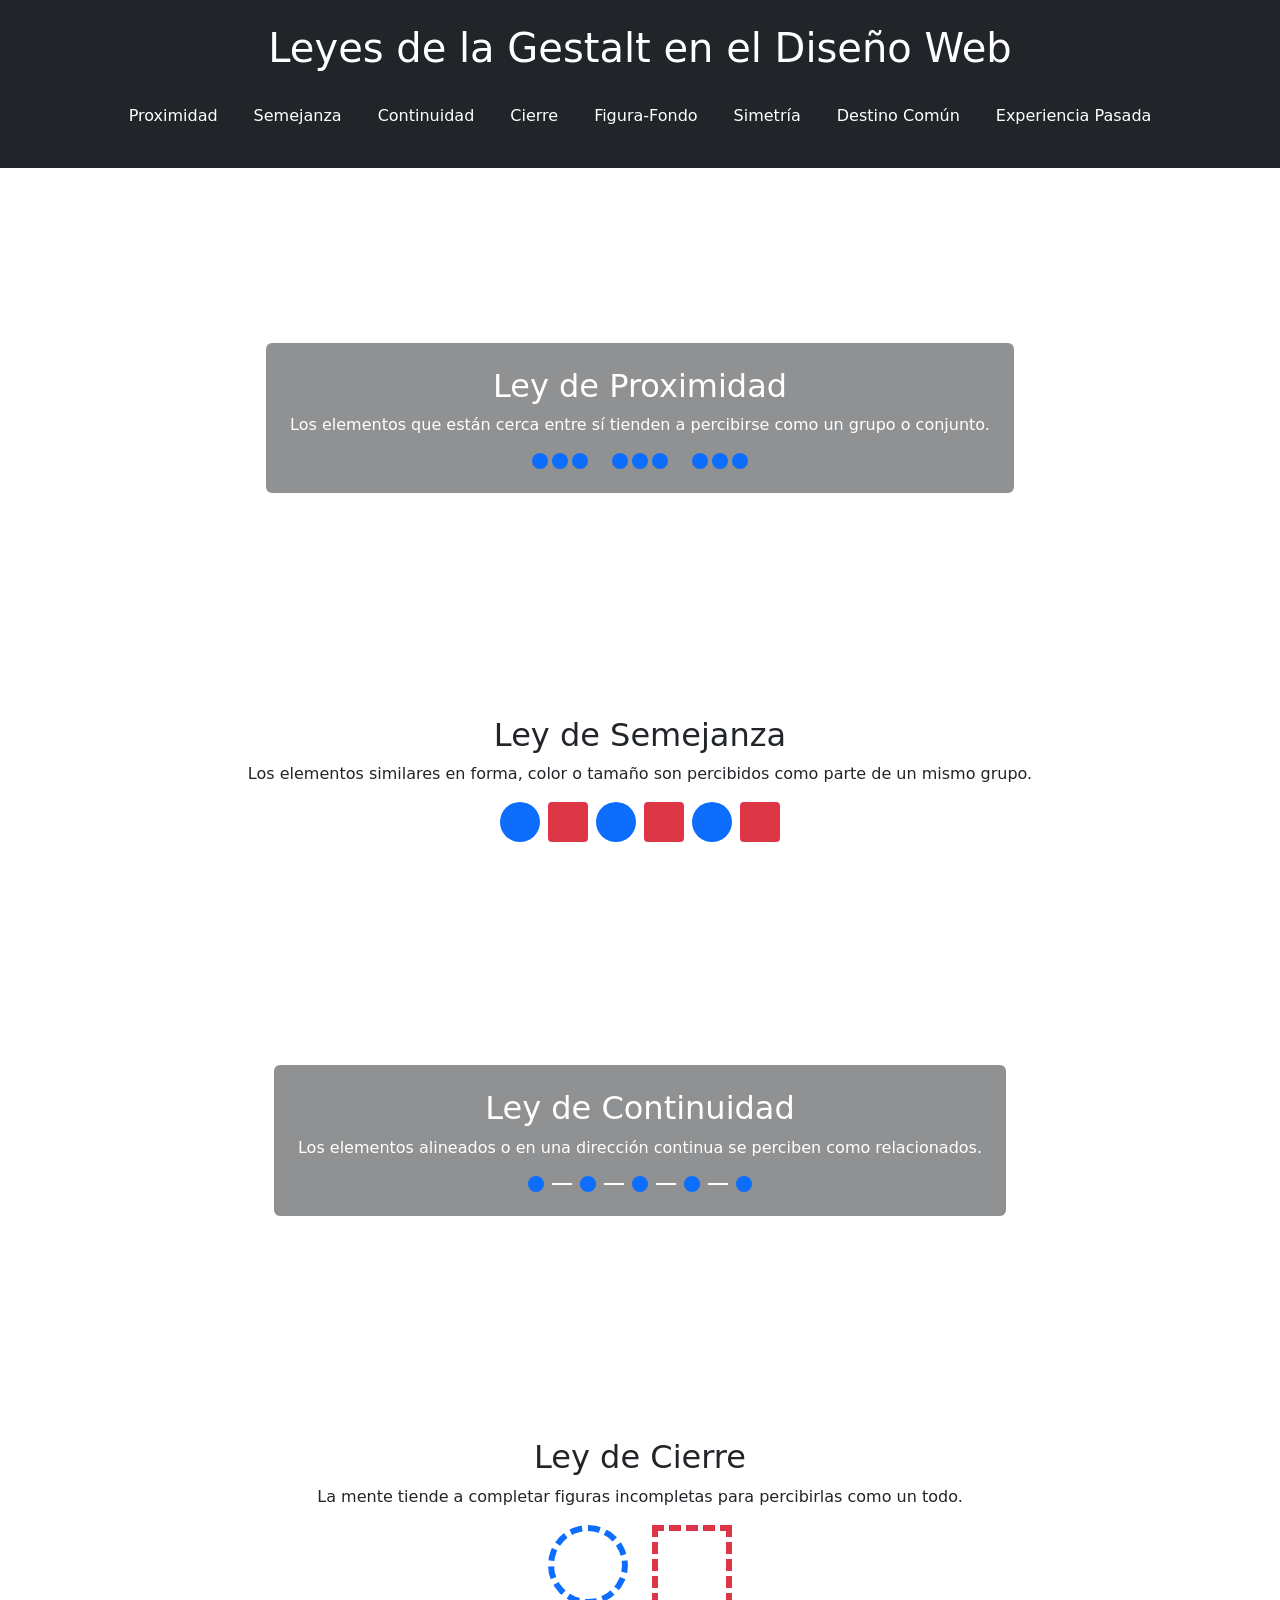
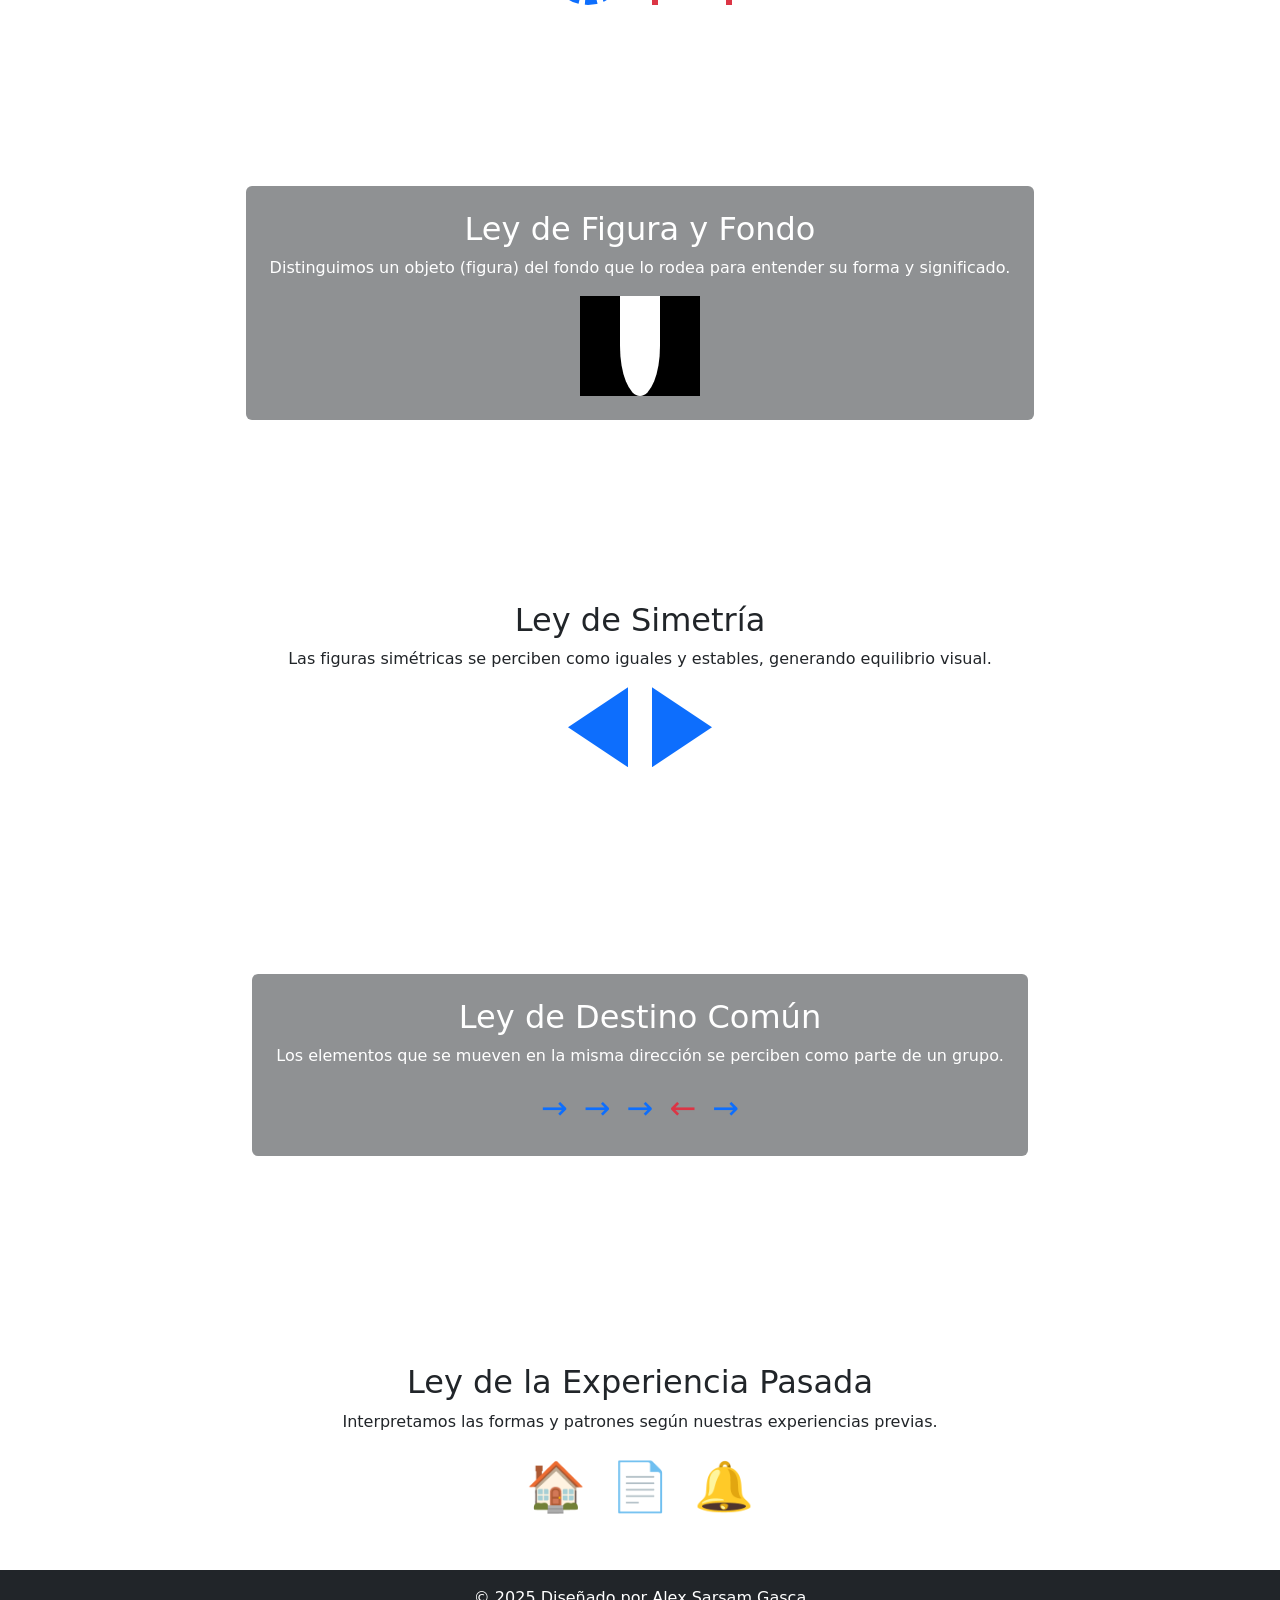
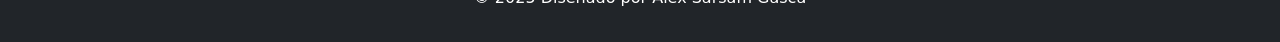
<file: ActividadBoostrap/index.html>
<!DOCTYPE html>
<html lang="es">
<head>
  <meta charset="UTF-8">
  <meta name="viewport" content="width=device-width, initial-scale=1.0">
  <title>Leyes de la Gestalt en el Diseño Web</title>
  <link href="https://cdn.jsdelivr.net/npm/bootstrap@5.3.8/dist/css/bootstrap.min.css" rel="stylesheet">
  <link rel="stylesheet" href="style.css">
</head>

<body>

  <header class="bg-dark text-white text-center py-4 sticky-top">
    <h1 class="mb-3">Leyes de la Gestalt en el Diseño Web</h1>
    <nav class="navbar navbar-expand-lg navbar-dark bg-dark justify-content-center">
      <button class="navbar-toggler" type="button" data-bs-toggle="collapse" data-bs-target="#navMenu">
        <span class="navbar-toggler-icon"></span>
      </button>
      <div class="collapse navbar-collapse justify-content-center" id="navMenu">
        <ul class="navbar-nav">
          <li class="nav-item"><a class="nav-link" href="#ley1">Proximidad</a></li>
          <li class="nav-item"><a class="nav-link" href="#ley2">Semejanza</a></li>
          <li class="nav-item"><a class="nav-link" href="#ley3">Continuidad</a></li>
          <li class="nav-item"><a class="nav-link" href="#ley4">Cierre</a></li>
          <li class="nav-item"><a class="nav-link" href="#ley5">Figura-Fondo</a></li>
          <li class="nav-item"><a class="nav-link" href="#ley6">Simetría</a></li>
          <li class="nav-item"><a class="nav-link" href="#ley7">Destino Común</a></li>
          <li class="nav-item"><a class="nav-link" href="#ley8">Experiencia Pasada</a></li>
        </ul>
      </div>
    </nav>
  </header>

  <main>

    <section id="ley1"
      class="parallax-section text-white d-flex align-items-center justify-content-center"
      style="background-image: url('https://images.unsplash.com/photo-1498050108023-c5249f4df085?auto=format&fit=crop&w=1600&q=80');">
      <div class="bg-dark bg-opacity-50 p-4 rounded text-center">
        <h2>Ley de Proximidad</h2>
        <p>Los elementos que están cerca entre sí tienden a percibirse como un grupo o conjunto.</p>
        <div class="d-flex gap-4 justify-content-center mt-3">
          <div class="d-flex gap-1"><div class="punto"></div><div class="punto"></div><div class="punto"></div></div>
          <div class="d-flex gap-1"><div class="punto"></div><div class="punto"></div><div class="punto"></div></div>
          <div class="d-flex gap-1"><div class="punto"></div><div class="punto"></div><div class="punto"></div></div>
        </div>
      </div>
    </section>

    <section id="ley2" class="container py-5 text-center">
      <h2>Ley de Semejanza</h2>
      <p>Los elementos similares en forma, color o tamaño son percibidos como parte de un mismo grupo.</p>
      <div class="d-flex flex-wrap justify-content-center gap-2 mt-3">
        <div class="circulo bg-primary"></div><div class="cuadrado bg-danger"></div>
        <div class="circulo bg-primary"></div><div class="cuadrado bg-danger"></div>
        <div class="circulo bg-primary"></div><div class="cuadrado bg-danger"></div>
      </div>
    </section>

    <section id="ley3"
      class="parallax-section text-white d-flex align-items-center justify-content-center"
      style="background-image: url('https://images.unsplash.com/photo-1519681393784-d120267933ba?auto=format&fit=crop&w=1600&q=80');">
      <div class="bg-dark bg-opacity-50 p-4 rounded text-center">
        <h2>Ley de Continuidad</h2>
        <p>Los elementos alineados o en una dirección continua se perciben como relacionados.</p>
        <div class="d-flex justify-content-center align-items-center gap-2 mt-3">
          <div class="punto"></div><div class="linea"></div>
          <div class="punto"></div><div class="linea"></div>
          <div class="punto"></div><div class="linea"></div>
          <div class="punto"></div><div class="linea"></div>
          <div class="punto"></div>
        </div>
      </div>
    </section>

    <section id="ley4" class="container py-5 text-center">
      <h2>Ley de Cierre</h2>
      <p>La mente tiende a completar figuras incompletas para percibirlas como un todo.</p>
      <div class="d-flex justify-content-center gap-4 mt-3">
        <div class="circulo-incompleto"></div>
        <div class="cuadrado-incompleto"></div>
      </div>
    </section>

    <section id="ley5"
      class="parallax-section text-white d-flex align-items-center justify-content-center"
      style="background-image: url('https://images.unsplash.com/photo-1462275646964-a0e3386b89fa?auto=format&fit=crop&w=1600&q=80');">
      <div class="bg-dark bg-opacity-50 p-4 rounded text-center">
        <h2>Ley de Figura y Fondo</h2>
        <p>Distinguimos un objeto (figura) del fondo que lo rodea para entender su forma y significado.</p>
        <div class="figura-fondo mx-auto mt-3">
          <div class="figura-centro"></div>
        </div>
      </div>
    </section>

    <section id="ley6" class="container py-5 text-center">
      <h2>Ley de Simetría</h2>
      <p>Las figuras simétricas se perciben como iguales y estables, generando equilibrio visual.</p>
      <div class="d-flex justify-content-center gap-4 mt-3">
        <div class="simetria-izq"></div>
        <div class="simetria-der"></div>
      </div>
    </section>

    <section id="ley7"
      class="parallax-section text-white d-flex align-items-center justify-content-center"
      style="background-image: url('https://images.unsplash.com/photo-1507525428034-b723cf961d3e?auto=format&fit=crop&w=1600&q=80');">
      <div class="bg-dark bg-opacity-50 p-4 rounded text-center">
        <h2>Ley de Destino Común</h2>
        <p>Los elementos que se mueven en la misma dirección se perciben como parte de un grupo.</p>
        <div class="d-flex justify-content-center gap-3 mt-3">
          <span class="flecha">→</span>
          <span class="flecha">→</span>
          <span class="flecha">→</span>
          <span class="flecha text-danger">←</span>
          <span class="flecha">→</span>
        </div>
      </div>
    </section>

    <section id="ley8" class="container py-5 text-center">
      <h2>Ley de la Experiencia Pasada</h2>
      <p>Interpretamos las formas y patrones según nuestras experiencias previas.</p>
      <div class="d-flex justify-content-center gap-4 mt-3">
        <div class="icono-exp">🏠</div>
        <div class="icono-exp">📄</div>
        <div class="icono-exp">🔔</div>
      </div>
    </section>

  </main>

  <footer class="bg-dark text-white text-center py-3">
    <p>© 2025 Diseñado por Alex Sarsam Gasca</p>
  </footer>

  <script src="https://cdn.jsdelivr.net/npm/bootstrap@5.3.8/dist/js/bootstrap.bundle.min.js"></script>
  <script src="javascript.js"></script>

</body>
</html>
</file>
<file: ActividadBoostrap/style.css>
html { scroll-behavior: smooth; }

.parallax-section {
  background-attachment: fixed;
  background-position: center;
  background-repeat: no-repeat;
  background-size: cover;
  height: 500px;
  overflow: hidden;
}

.nav-link { color: #fff !important; margin: 0 10px; }
.nav-link:hover { color: #0d6efd !important; }

.punto { width: 16px; height: 16px; border-radius: 50%; background: #0d6efd; }
.linea { width: 20px; height: 2px; background: white; }

.circulo { width: 40px; height: 40px; border-radius: 50%; }
.cuadrado { width: 40px; height: 40px; border-radius: 4px; }

.circulo-incompleto {
  width: 80px; height: 80px; border-radius: 50%;
  border: 6px dashed #0d6efd;
}
.cuadrado-incompleto {
  width: 80px; height: 80px;
  border: 6px dashed #dc3545;
  border-bottom: none;
}

.figura-fondo {
  width: 120px; height: 100px;
  background: black; position: relative; overflow: hidden;
}
.figura-centro {
  position: absolute; left: 50%; top: 0;
  transform: translateX(-50%);
  width: 40px; height: 100px;
  background: white; border-radius: 0 0 50% 50%;
}

.simetria-izq { width: 60px; height: 80px; background: #0d6efd; clip-path: polygon(100% 0, 100% 100%, 0 50%); }
.simetria-der { width: 60px; height: 80px; background: #0d6efd; clip-path: polygon(0 0, 0 100%, 100% 50%); }

.flecha { font-size: 2rem; color: #0d6efd; }

.icono-exp { font-size: 3rem; }
</file>
